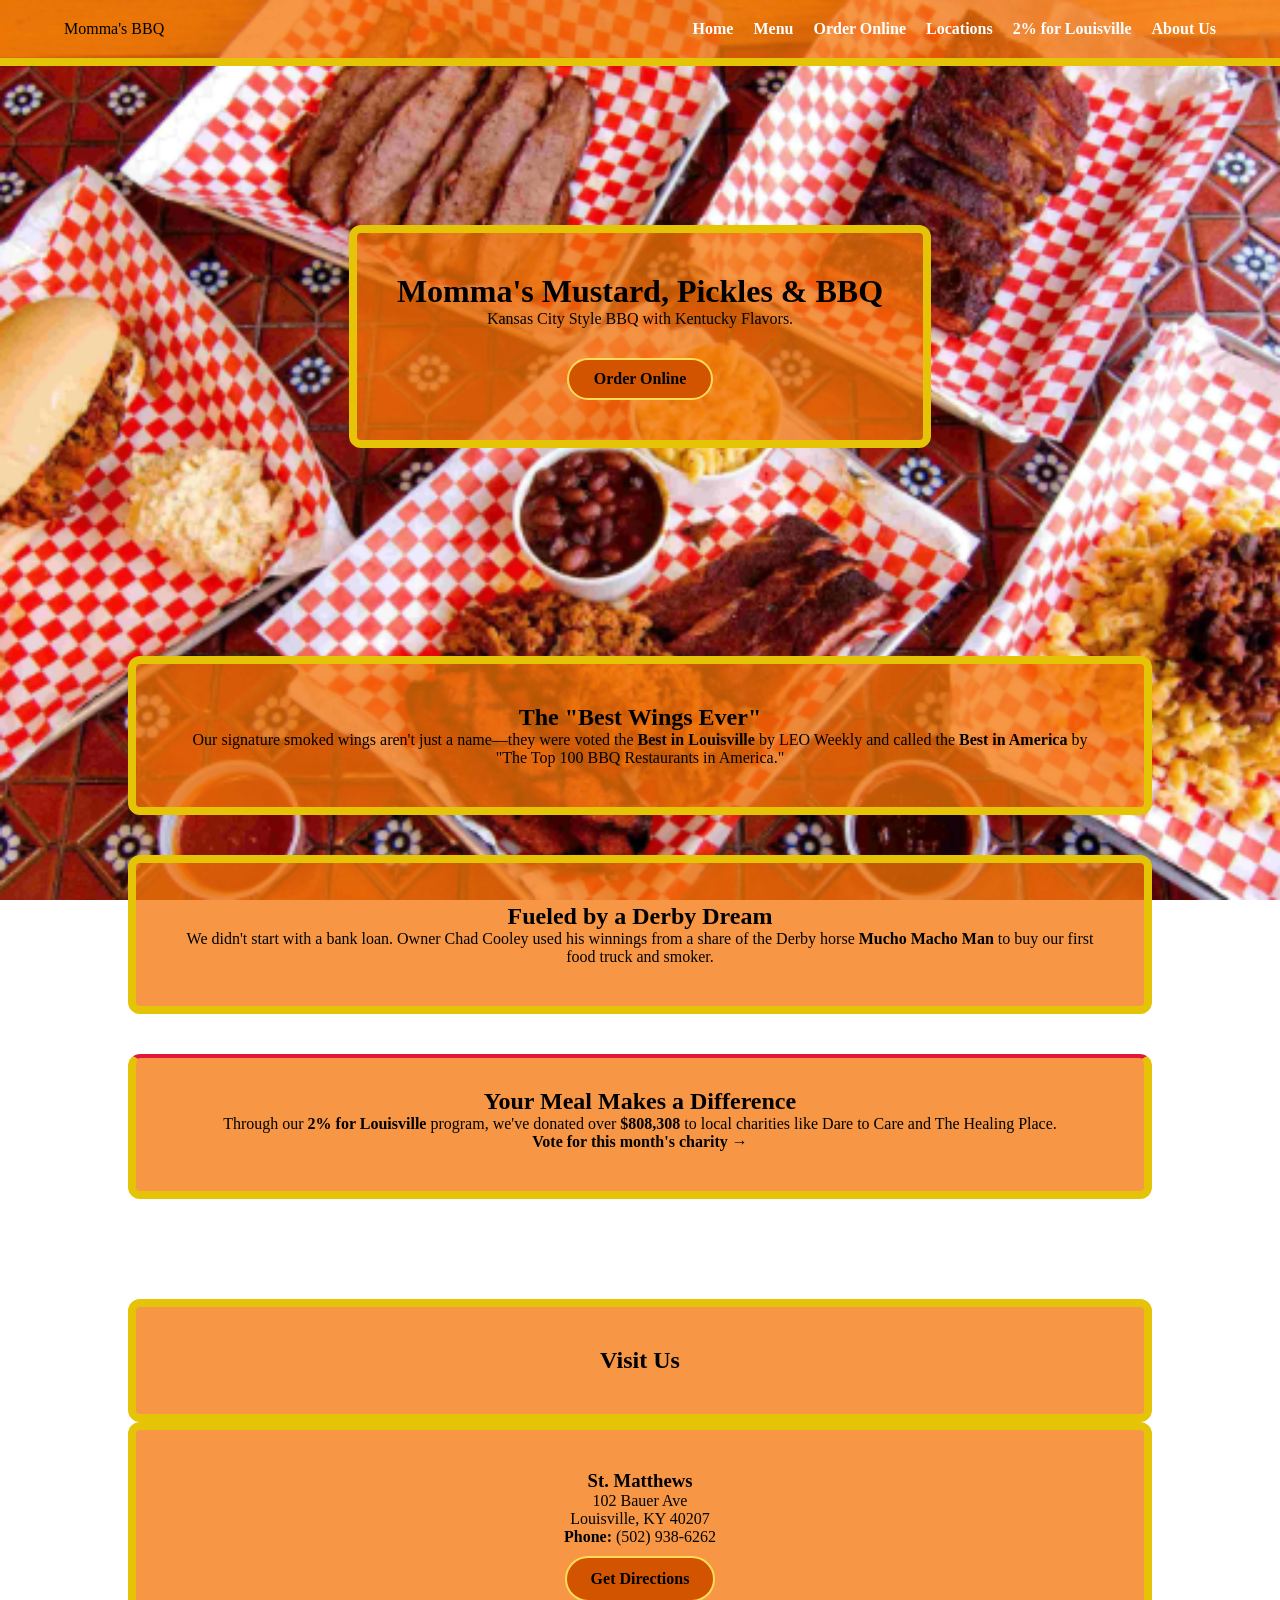
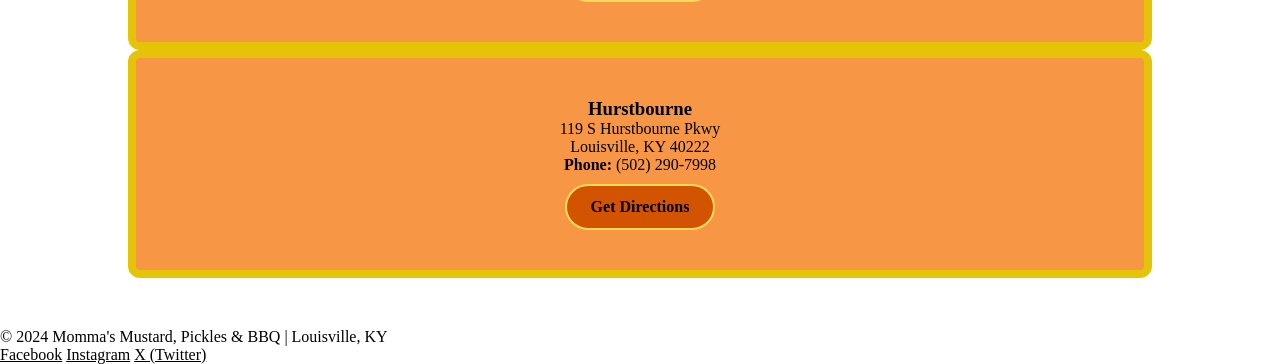
<file: index.html>
<!DOCTYPE html>
<html lang="en">
<head>
   <meta charset="UTF-8">
   <meta name="viewport" content="width=device-width, initial-scale=1.0">
   <title>Momma's BBQ | Kansas City Style BBQ in Louisville</title>
   <link rel="stylesheet" href="style.css">
</head>
<body>


   <nav id="mainNav">
       <div class="logo">Momma's BBQ</div>
       <ul class="nav-links">
           <li><a href="index.html" class="active">Home</a></li>
           <li><a href="menu.html">Menu</a></li>
           <li><a href="order.html">Order Online</a></li>
           <li><a href="locations.html">Locations</a></li>
           <li><a href="charity.html">2% for Louisville</a></li>
           <li><a href="about.html">About Us</a></li>
       </ul>
   </nav>


   <header class="hero">
       <div class="text-plate">
           <h1>Momma's Mustard, Pickles & BBQ</h1>
           <p>Kansas City Style BBQ with Kentucky Flavors.</p>
           <div style="margin-top: 20px;">
               <a href="order.html" class="direction-btn" style="text-decoration: none; padding: 10px 25px;">Order Online</a>
           </div>
       </div>
   </header>


   <section class="content">
       <!-- New Accolades Section -->
       <div class="text-plate-light">
           <h2>The "Best Wings Ever"</h2>
           <p>Our signature smoked wings aren't just a name—they were voted the <strong>Best in Louisville</strong> by LEO Weekly and called the <strong>Best in America</strong> by "The Top 100 BBQ Restaurants in America."</p>
       </div>


       <!-- Derby Story Section -->
       <div class="text-plate-light" style="margin-top: 40px;">
           <h2>Fueled by a Derby Dream</h2>
           <p>We didn't start with a bank loan. Owner Chad Cooley used his winnings from a share of the Derby horse <strong>Mucho Macho Man</strong> to buy our first food truck and smoker.</p>
       </div>


       <!-- Impact Section -->
       <div class="text-plate-light" style="margin-top: 40px; border-top: 4px solid #e31837; padding-top: 30px;">
           <h2>Your Meal Makes a Difference</h2>
           <p>Through our <strong>2% for Louisville</strong> program, we've donated over <strong>$808,308</strong> to local charities like Dare to Care and The Healing Place.</p>
           <a href="charity.html" style="color: #e31837; font-weight: bold; text-decoration: none;">Vote for this month's charity →</a>
       </div>
   </section>


   <section id="locations-map" class="content">
   <div class="section-title-plate">
       <h2>Visit Us</h2>
   </div>
  
   <div class="location-grid">
       <!-- St. Matthews Location -->
       <div class="text-plate-light location-card">
           <h3>St. Matthews</h3>
           <p>102 Bauer Ave<br>Louisville, KY 40207</p>
           <p><strong>Phone:</strong> (502) 938-6262</p>
           <a href="https://google.com" target="_blank" class="direction-btn" style="display:inline-block; text-decoration:none; margin-top:10px;">Get Directions</a>
       </div>


       <!-- Hurstbourne Location -->
       <div class="text-plate-light location-card">
           <h3>Hurstbourne</h3>
           <p>119 S Hurstbourne Pkwy<br>Louisville, KY 40222</p>
           <p><strong>Phone:</strong> (502) 290-7998</p>
           <a href="https://google.com" target="_blank" class="direction-btn" style="display:inline-block; text-decoration:none; margin-top:10px;">Get Directions</a>
       </div>
   </div>
</section>




   <footer class="main-footer">
       <div class="footer-content">
           <p>© 2024 Momma's Mustard, Pickles & BBQ | Louisville, KY</p>
           <div class="social-links">
               <a href="https://www.facebook.com/MommasBBQ/" target="_blank">Facebook</a>
               <a href="https://www.instagram.com/mommasbbq/" target="_blank">Instagram</a>
               <a href="https://x.com" target="_blank">X (Twitter)</a>
           </div>
       </div>
   </footer>


</body>
</html>
</file>
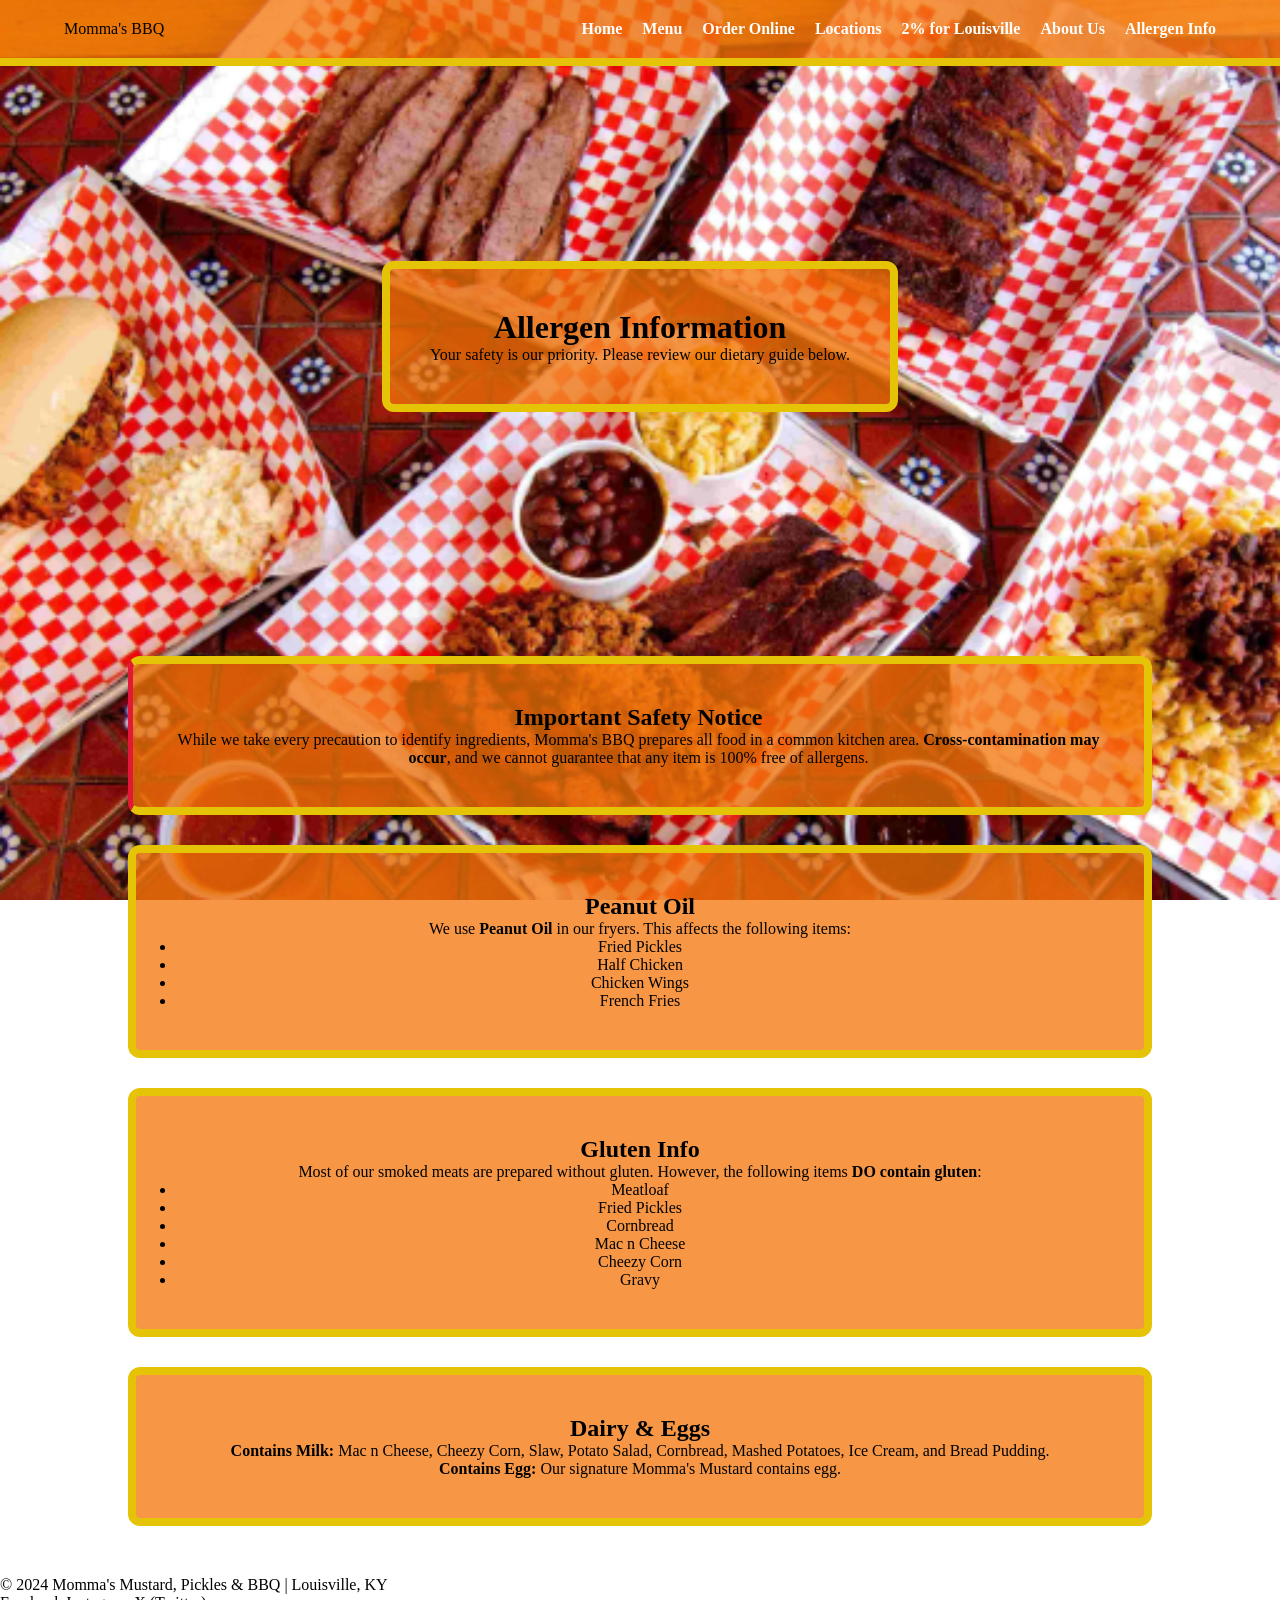
<file: allergens.html>
<!DOCTYPE html>
<html lang="en">
<head>
   <meta charset="UTF-8">
   <meta name="viewport" content="width=device-width, initial-scale=1.0">
   <title>Allergen Info | Momma's BBQ</title>
   <link rel="stylesheet" href="style.css">
</head>
<body>


   <nav id="mainNav">
       <div class="logo">Momma's BBQ</div>
       <ul class="nav-links">
           <li><a href="index.html">Home</a></li>
           <li><a href="menu.html">Menu</a></li>
           <li><a href="order.html">Order Online</a></li>
           <li><a href="locations.html">Locations</a></li>
           <li><a href="charity.html">2% for Louisville</a></li>
           <li><a href="about.html">About Us</a></li>
           <li><a href="allergens.html" class="active">Allergen Info</a></li>
       </ul>
   </nav>


   <header class="hero">
       <div class="text-plate">
           <h1>Allergen Information</h1>
           <p>Your safety is our priority. Please review our dietary guide below.</p>
       </div>
   </header>


   <section class="content">
       <!-- Cross-Contamination Warning -->
       <div class="text-plate-light" style="border-left: 5px solid #e31837;">
           <h2 style="color: #e31837;">Important Safety Notice</h2>
           <p>While we take every precaution to identify ingredients, Momma's BBQ prepares all food in a common kitchen area. <strong>Cross-contamination may occur</strong>, and we cannot guarantee that any item is 100% free of allergens.</p>
       </div>


       <!-- Peanut Oil Warning -->
       <div class="text-plate-light" style="margin-top: 30px;">
           <h2>Peanut Oil</h2>
           <p>We use <strong>Peanut Oil</strong> in our fryers. This affects the following items:</p>
           <ul>
               <li>Fried Pickles</li>
               <li>Half Chicken</li>
               <li>Chicken Wings</li>
               <li>French Fries</li>
           </ul>
       </div>


       <!-- Gluten Information -->
       <div class="text-plate-light" style="margin-top: 30px;">
           <h2>Gluten Info</h2>
           <p>Most of our smoked meats are prepared without gluten. However, the following items <strong>DO contain gluten</strong>:</p>
           <ul>
               <li>Meatloaf</li>
               <li>Fried Pickles</li>
               <li>Cornbread</li>
               <li>Mac n Cheese</li>
               <li>Cheezy Corn</li>
               <li>Gravy</li>
           </ul>
       </div>


       <!-- Dairy & Egg Information -->
       <div class="text-plate-light" style="margin-top: 30px;">
           <h2>Dairy & Eggs</h2>
           <p><strong>Contains Milk:</strong> Mac n Cheese, Cheezy Corn, Slaw, Potato Salad, Cornbread, Mashed Potatoes, Ice Cream, and Bread Pudding.</p>
           <p><strong>Contains Egg:</strong> Our signature Momma's Mustard contains egg.</p>
       </div>
   </section>


   <footer class="main-footer">
       <div class="footer-content">
           <p>© 2024 Momma's Mustard, Pickles & BBQ | Louisville, KY</p>
           <div class="social-links">
               <a href="https://facebook.com" target="_blank">Facebook</a>
               <a href="https://instagram.com" target="_blank">Instagram</a>
               <a href="https://x.com" target="_blank">X (Twitter)</a>
           </div>
       </div>
   </footer>


</body>
</html>
</file>
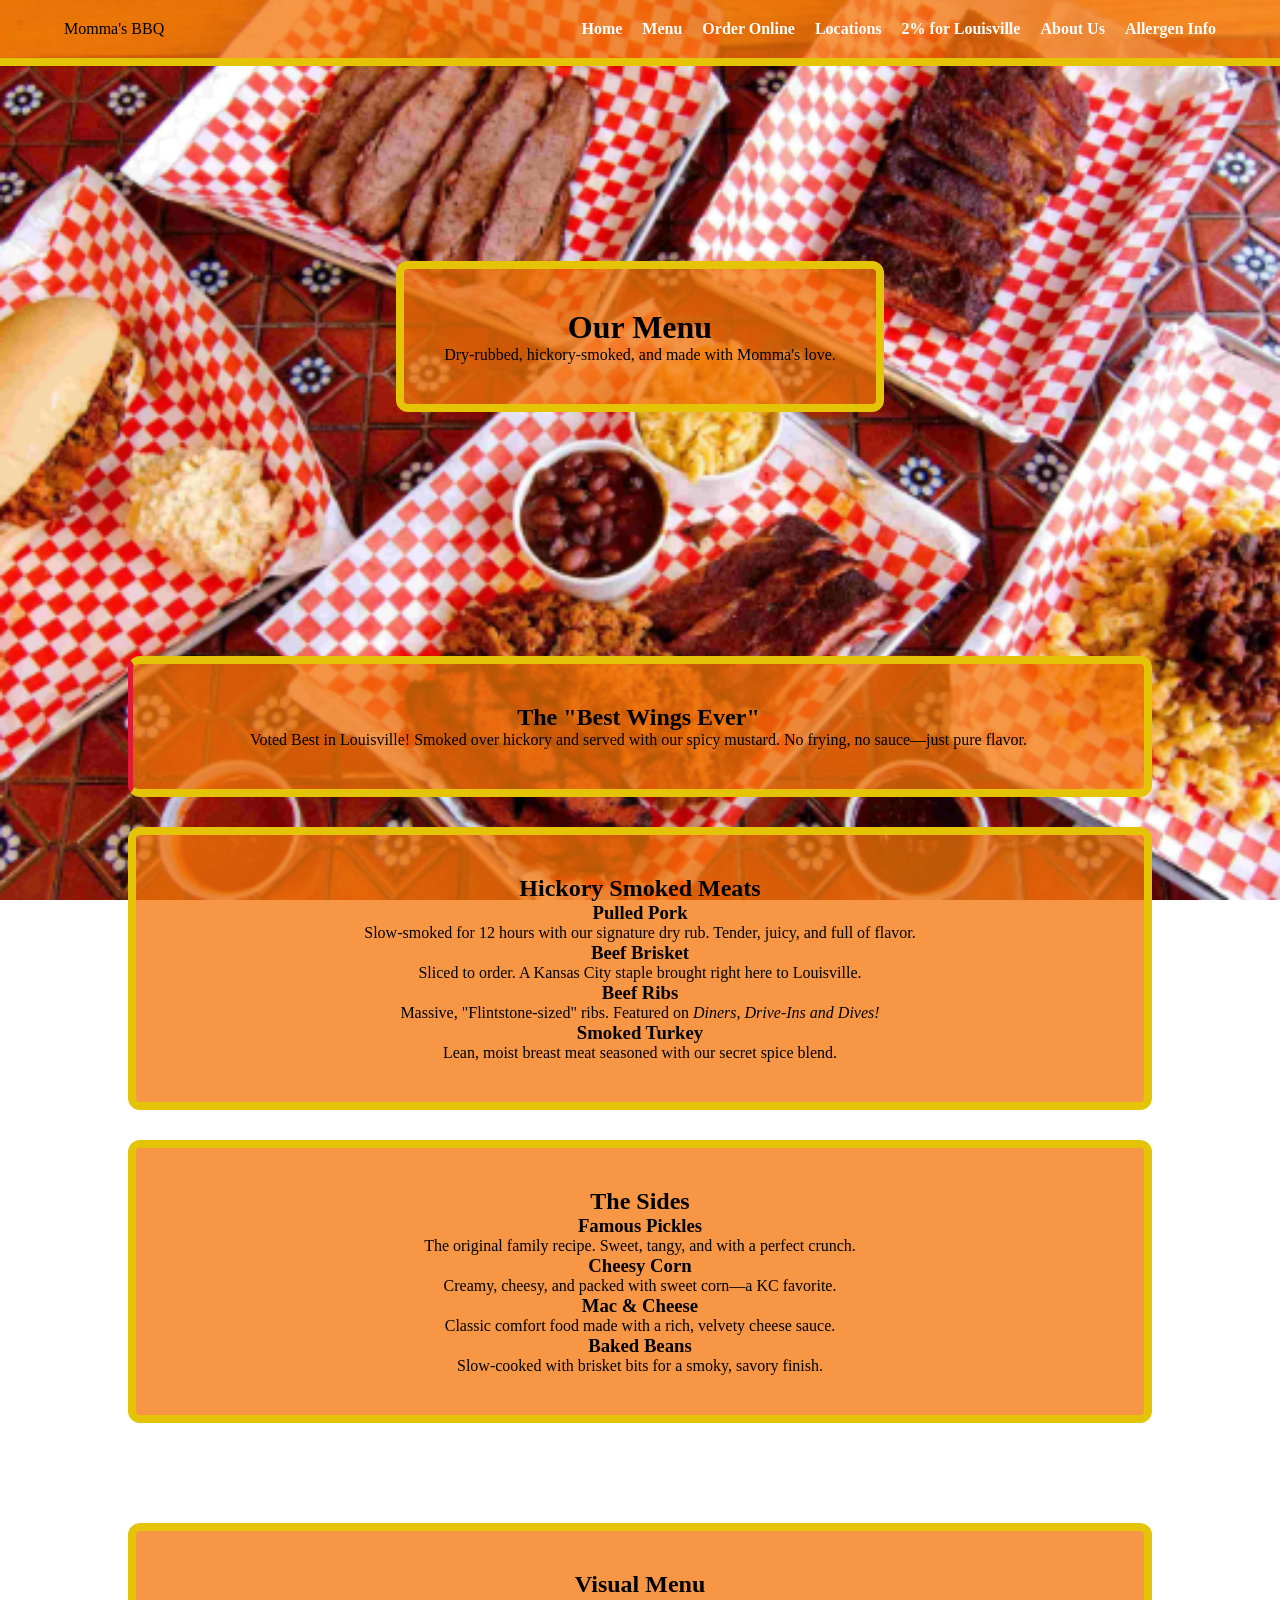
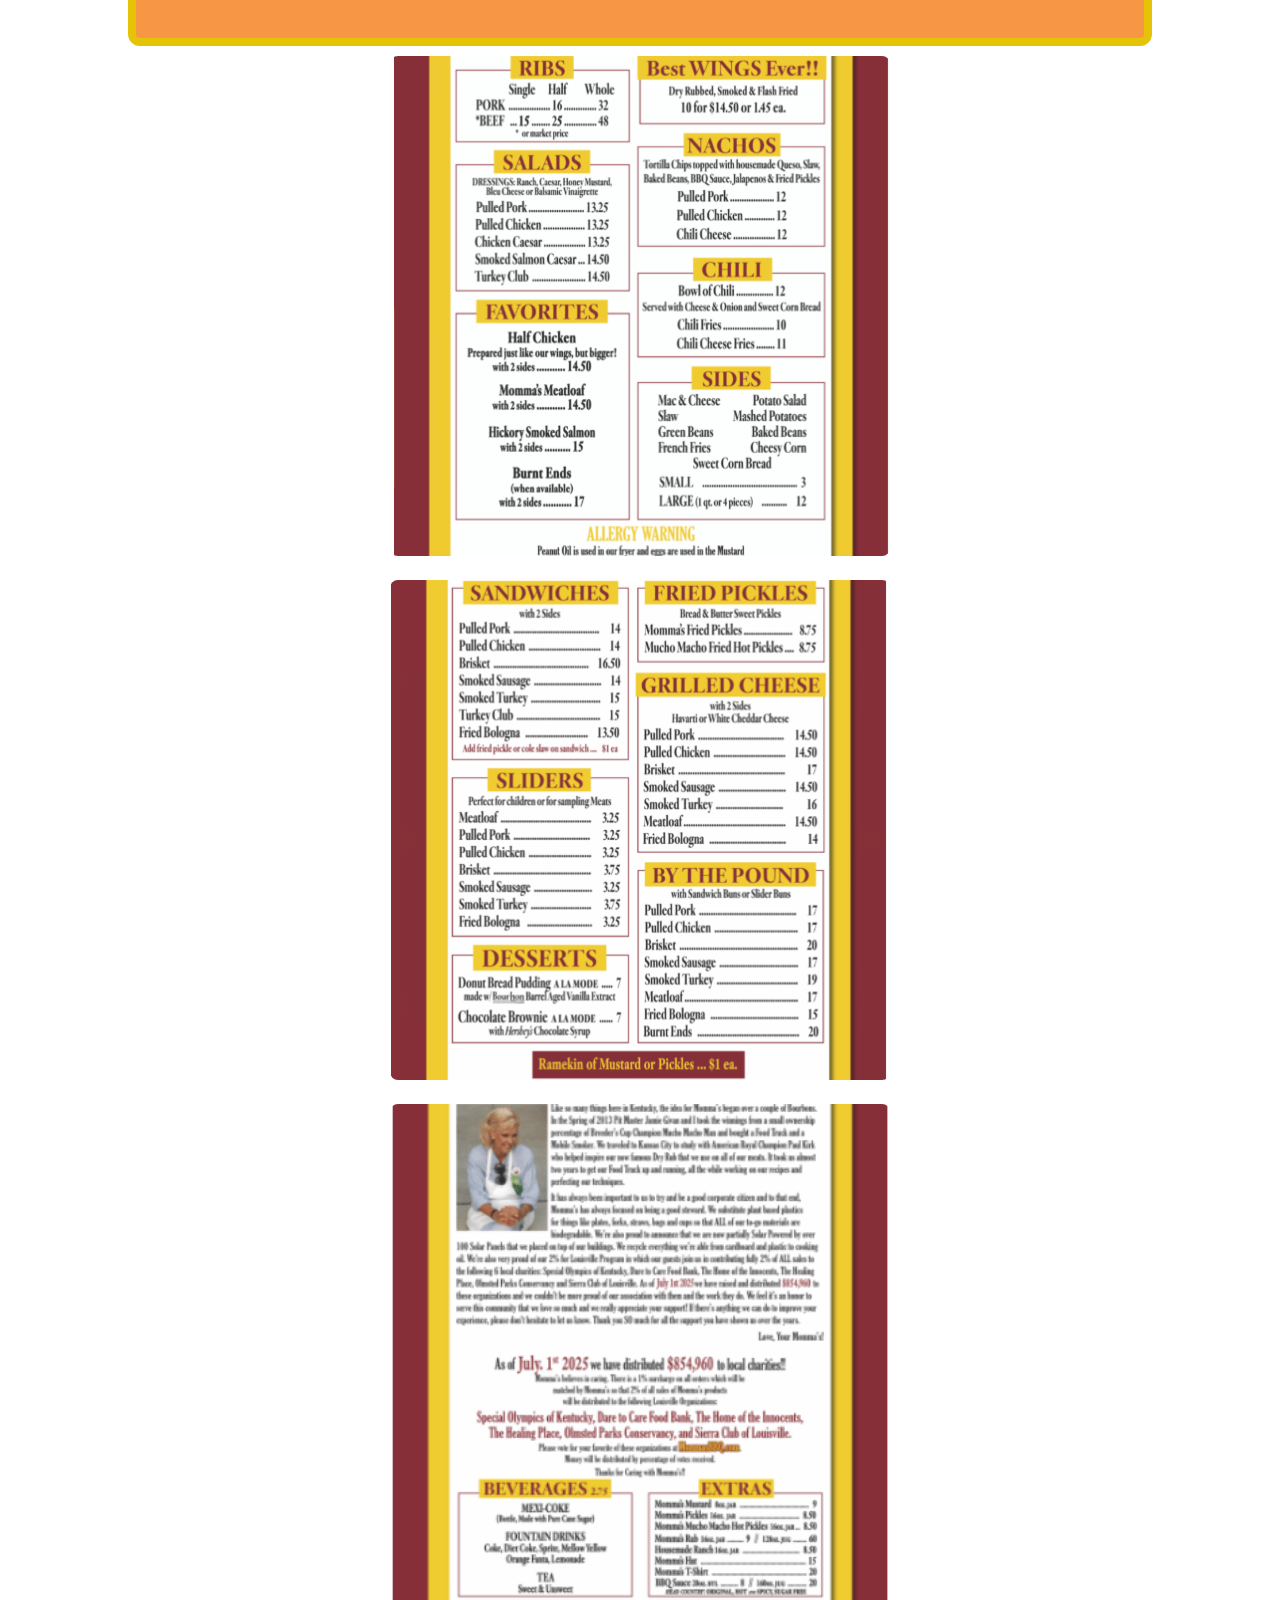
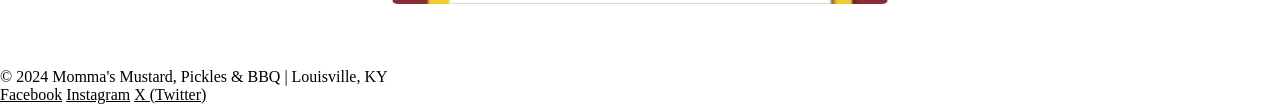
<file: menu.html>
<!DOCTYPE html>
<html lang="en">
<head>
   <meta charset="UTF-8">
   <meta name="viewport" content="width=device-width, initial-scale=1.0">
   <title>Menu | Momma's BBQ</title>
   <link rel="stylesheet" href="style.css">
</head>
<body>
  
   <nav id="mainNav">
       <div class="logo">Momma's BBQ</div>
       <ul class="nav-links">
           <li><a href="index.html">Home</a></li>
           <li><a href="menu.html" class="active">Menu</a></li>
           <li><a href="order.html">Order Online</a></li>
           <li><a href="locations.html">Locations</a></li>
           <li><a href="charity.html">2% for Louisville</a></li>
           <li><a href="about.html">About Us</a></li>
           <li><a href="allergens.html">Allergen Info</a></li>
       </ul>
   </nav>


   <header class="hero menu-hero">
       <div class="text-plate">
           <h1>Our Menu</h1>
           <p>Dry-rubbed, hickory-smoked, and made with Momma's love.</p>
       </div>
   </header>


   <section class="content">
       <!-- Award Winning Wings -->
       <div class="text-plate-light" style="border-left: 5px solid #e31837;">
           <h2 style="color: #e31837;">The "Best Wings Ever"</h2>
           <p>Voted Best in Louisville! Smoked over hickory and served with our spicy mustard. No frying, no sauce—just pure flavor.</p>
       </div>


       <!-- The Meats -->
       <div class="text-plate-light" style="margin-top: 30px;">
           <h2>Hickory Smoked Meats</h2>
           <div class="menu-grid">
               <div class="menu-item">
                   <h3>Pulled Pork</h3>
                   <p>Slow-smoked for 12 hours with our signature dry rub. Tender, juicy, and full of flavor.</p>
               </div>
               <div class="menu-item">
                   <h3>Beef Brisket</h3>
                   <p>Sliced to order. A Kansas City staple brought right here to Louisville.</p>
               </div>
               <div class="menu-item">
                   <h3>Beef Ribs</h3>
                   <p>Massive, "Flintstone-sized" ribs. Featured on <em>Diners, Drive-Ins and Dives!</em></p>
               </div>
               <div class="menu-item">
                   <h3>Smoked Turkey</h3>
                   <p>Lean, moist breast meat seasoned with our secret spice blend.</p>
               </div>
           </div>
       </div>


       <!-- Momma's Sides -->
       <div class="text-plate-light" style="margin-top: 30px;">
           <h2>The Sides</h2>
           <div class="menu-grid">
               <div class="menu-item">
                   <h3>Famous Pickles</h3>
                   <p>The original family recipe. Sweet, tangy, and with a perfect crunch.</p>
               </div>
               <div class="menu-item">
                   <h3>Cheesy Corn</h3>
                   <p>Creamy, cheesy, and packed with sweet corn—a KC favorite.</p>
               </div>
               <div class="menu-item">
                   <h3>Mac & Cheese</h3>
                   <p>Classic comfort food made with a rich, velvety cheese sauce.</p>
               </div>
               <div class="menu-item">
                   <h3>Baked Beans</h3>
                   <p>Slow-cooked with brisket bits for a smoky, savory finish.</p>
               </div>
           </div>
       </div>
   </section>


   <!-- Visual Menu Section -->
   <section class="content">
       <div class="section-title-plate">
           <h2>Visual Menu</h2>
       </div>
       <div class="menu-images">
           <img src="./menu1.png" class="bbq-thumb" alt="Detailed menu page 1">
           <img src="./menutwo.png" class="bbq-thumb" alt="Detailed menu page 2">
           <img src="./menuinfo.png" class="bbq-thumb" alt="Pricing and combos">
       </div>
   </section>


   <footer class="main-footer">
       <div class="footer-content">
           <p>© 2024 Momma's Mustard, Pickles & BBQ | Louisville, KY</p>
           <div class="social-links">
               <a href="https://www.facebook.com/MommasBBQ/" target="_blank">Facebook</a>
               <a href="https://www.instagram.com/mommasbbq/" target="_blank">Instagram</a>
               <a href="https://x.com/Mommas_BBQ" target="_blank">X (Twitter)</a>
           </div>
       </div>
   </footer>


</body>
</html>
</file>
<file: style.css>
* {
   margin: 0;
   padding: 0;
   box-sizing: border-box;
   /* Turns all text black */
   color: #000000 !important;
}


body {
   background-image: url('./background.png');
   background-size: cover;
   background-repeat: no-repeat;
   background-position: center;
   background-attachment: fixed; /* Optional: keeps the image still while you scroll */
}

#mainNav {
  
}



.nav-links {
   display: flex;
   list-style: none;
}


.nav-links li {
   margin-left: 20px;
}


.nav-links a {
   text-decoration: none;
   font-weight: bold;
   color:#rgba(238, 233, 215, 0)!important; /* Kept Mustard Yellow for links as part of original palette */
}
#mainNav {
   display: flex;
   justify-content: space-between;
   align-items: center;
   padding: 20px 5%;
   /* Dark semi-transparent background for high contrast with white text */
   background: rgba(244, 117, 7, 0.75);
   /* Keeps the nav at the top while scrolling */
   position: sticky;
   top: 0;
   z-index: 1000;
   /* Optional: Deep red border from original palette for extra branding */
   border-bottom: 8px solid #e5c306;
}


.nav-links a {
   text-decoration: none;
   font-weight: bold;
   /* Ensures nav links are strictly white */
   color: #ffffff !important;
}


.nav-links a:hover {
   /* Mustard yellow hover effect from original palette */
   color: #ffdb58 !important;
}


.hero {
   height: 60vh;
   display: flex;
   align-items: center;
   justify-content: center;
   text-align: center;
}


/* Adds a dark background "plate" to all text sections */
.text-plate, .text-plate-light, .section-title-plate {
   background: rgba(244, 117, 7, 0.75);
   padding: 40px;
   border-radius: 12px;
   border: 8px solid #e5c307; /* Deep red border from original palette */
}


.content {
   padding: 50px 10%;
   text-align: center;
}


#locations {
   padding: 50px 10%;
}


.map-card {
   /* Background for the card to house white text */
   background: rgba(0, 0, 0, 0.8);
   border: 1px solid #8b0000;
   padding: 25px;
   border-radius: 15px;
   width: 100%;
   max-width: 500px;
   text-align: center;
}


.map-wrapper {
   margin: 20px 0;
   border-radius: 8px;
   overflow: hidden;
}


.direction-btn {
   display: inline-block;
   padding: 12px 25px;
   border: 2px solid #ffdb58; /* Mustard yellow border */
   text-decoration: none;
   border-radius: 5px;
   font-weight: bold;
   transition: 0.3s;
}


.direction-btn:hover {
   background: #ffdb58;
   color: #000000 !important; /* Turns black on hover for high contrast */
}






/* Charity Page Specifics */
.charity-hero {
   background-color: #d35400;
   color: white;
   padding: 60px 20px;
}


.charity-list {
   text-align: left;
   max-width: 700px;
   margin: 30px auto;
   background: #fff;
   padding: 30px;
   border-radius: 8px;
   box-shadow: 0 4px 10px rgba(0,0,0,0.05);
}


.charity-list h3 {
   color: #fbfaf9;
   border-bottom: px solid #d35400;
   padding-bottom: 15px;
}


.charity-list ul {
   list-style: none;
   padding: 0;
}


.charity-list li {
   margin-bottom: 15px;
   font-size: 1.1rem;
}


/* Hide the default radio circle */
.charity-card input[type="radio"] {
   display: none;
}


/* Style for the card when it is NOT selected */
.charity-card .card-content {
   display: block;
   cursor: pointer;
   border: 2px solid transparent;
   transition: all 0.3s ease;
}


/* THE FIX: Style for the card when the hidden radio is checked */
.charity-card input[type="radio"]:checked + .card-content {
   border: 2px solid #e31837; /* Use Momma's BBQ Red */
   background-color: #fffafa; /* Light tint */
   transform: scale(1.02);
   box-shadow: 0 4px 15px rgba(0,0,0,0.1);
}




.impact-stats {
   margin-top: 40px;
   font-style: italic;
   color: #d35400;
   font-weight: bold;
   font-size: 1.2rem;
}


.bbq-thumb {
   width: 500px;  /* Change this to your desired width */
   height: 500px; /* Change this to your desired height */
   object-fit: cover; /* Crops the image to fit the box perfectly */
   border-radius: 8px;
   margin: 10px;
}
.map-grid {
   display: flex;
   gap: 30px;
   flex-wrap: wrap;
   justify-content: center;
   padding: 20px 5%;
}


.map-card {
   flex: 1;
   min-width: 320px;
   max-width: 500px;
   background: #ffffff;
   padding: 20px;
   border-radius: 12px;
   box-shadow: 0 6px 12px rgba(21, 20, 20, 0.1);
   text-align: center;
}


.map-wrapper {
   margin: 15px 0;
   border-radius: 8px;
   overflow: hidden;
}


/* Directions Button Style */
.direction-btn {
   display: inline-block;
   background-color: #d35400; /* Deep BBQ Orange */
   color: rgb(0, 0, 0);
   padding: 12px 24px;
   text-decoration: none;
   font-weight: bold;
   border-radius: 30px;
   transition: background 0.3s ease;
   margin-top: 10px;
}


.direction-btn:hover {
   background-color: #e67e22;
}




.order-settings {
   display: flex;
   justify-content: center;
   gap: 20px;
   background: #f8f8f8;
   padding: 15px;
   border-radius: 8px;
   margin-top: 15px;
   flex-wrap: wrap;
}


.setting-group {
   display: flex;
   flex-direction: column;
   text-align: left;
}


.setting-group label {
   font-size: 0.8rem;
   font-weight: bold;
   margin-bottom: 5px;
   color: #555;
}


.setting-group select {
   padding: 8px;
   border-radius: 4px;
   border: 1px solid #000000;
}
</file>
